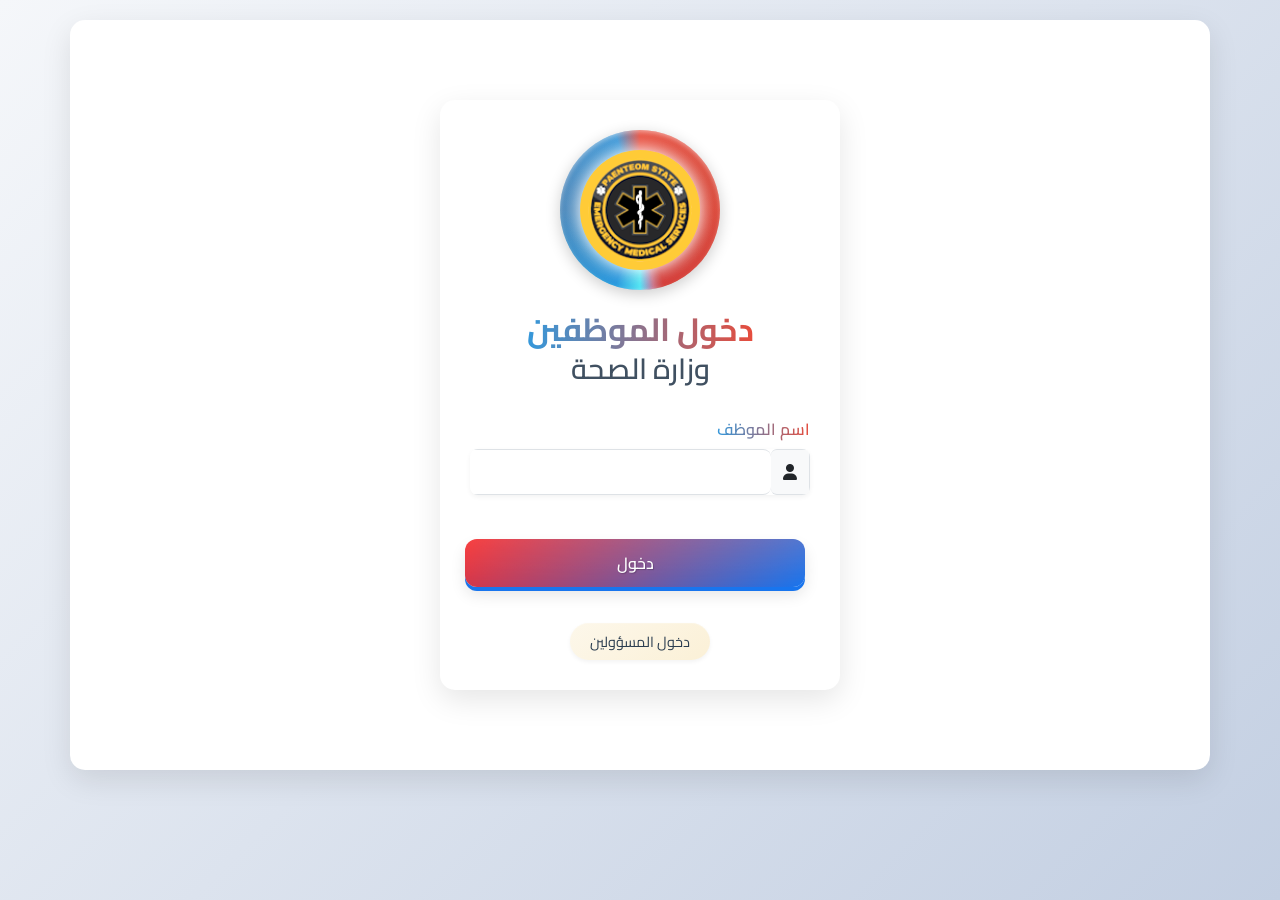
<file: employee-login.html>
<!DOCTYPE html>
<html dir="rtl" lang="ar">
<head>
    <meta charset="UTF-8">
    <meta name="viewport" content="width=device-width, initial-scale=1.0">
    <title>دخول الموظفين - نظام إدارة الإسعاف</title>
    <link href="https://cdn.jsdelivr.net/npm/bootstrap@5.3.0/dist/css/bootstrap.min.css" rel="stylesheet">
    <link href="https://fonts.googleapis.com/css2?family=Cairo:wght@400;600;700&display=swap" rel="stylesheet">
    <link href="https://cdnjs.cloudflare.com/ajax/libs/font-awesome/6.0.0/css/all.min.css" rel="stylesheet">
    <link rel="stylesheet" href="style.css">
</head>
<body>
    <div class="container">
        <div class="login-container">
            <div class="login-header">
                <div class="logo-container">
                    <div class="logo-shine"></div>
                    <img src="image/logo/logo.png" alt="شعار وزارة الصحة" class="ministry-logo">
                </div>
                <div class="title-container">
                    <h2><span class="title-highlight">دخول الموظفين</span>
                        <br>
                        <span class="ministry-name">وزارة الصحة</span>
                    </h2>
                </div>
            </div>
            <form id="employeeLoginForm" class="login-form">
                <div class="mb-4">
                    <label class="title-highlight">اسم الموظف</label>
                    <div class="input-group">
                        <span class="input-group-text"><i class="fas fa-user"></i></span>
                        <input type="text" class="form-control" id="employeeName" required>
                    </div>
                </div>
                <button type="submit" class="btn btn-primary w-100">دخول</button>
                <div class="mt-3 text-center">
                    <a href="login.html" class="admin-link">دخول المسؤولين</a>
                </div>
            </form>
        </div>
    </div>
    <script src="https://cdn.jsdelivr.net/npm/bootstrap@5.3.0/dist/js/bootstrap.bundle.min.js"></script>
    <script src="employee-login.js"></script>
</body>
</html>
</file>
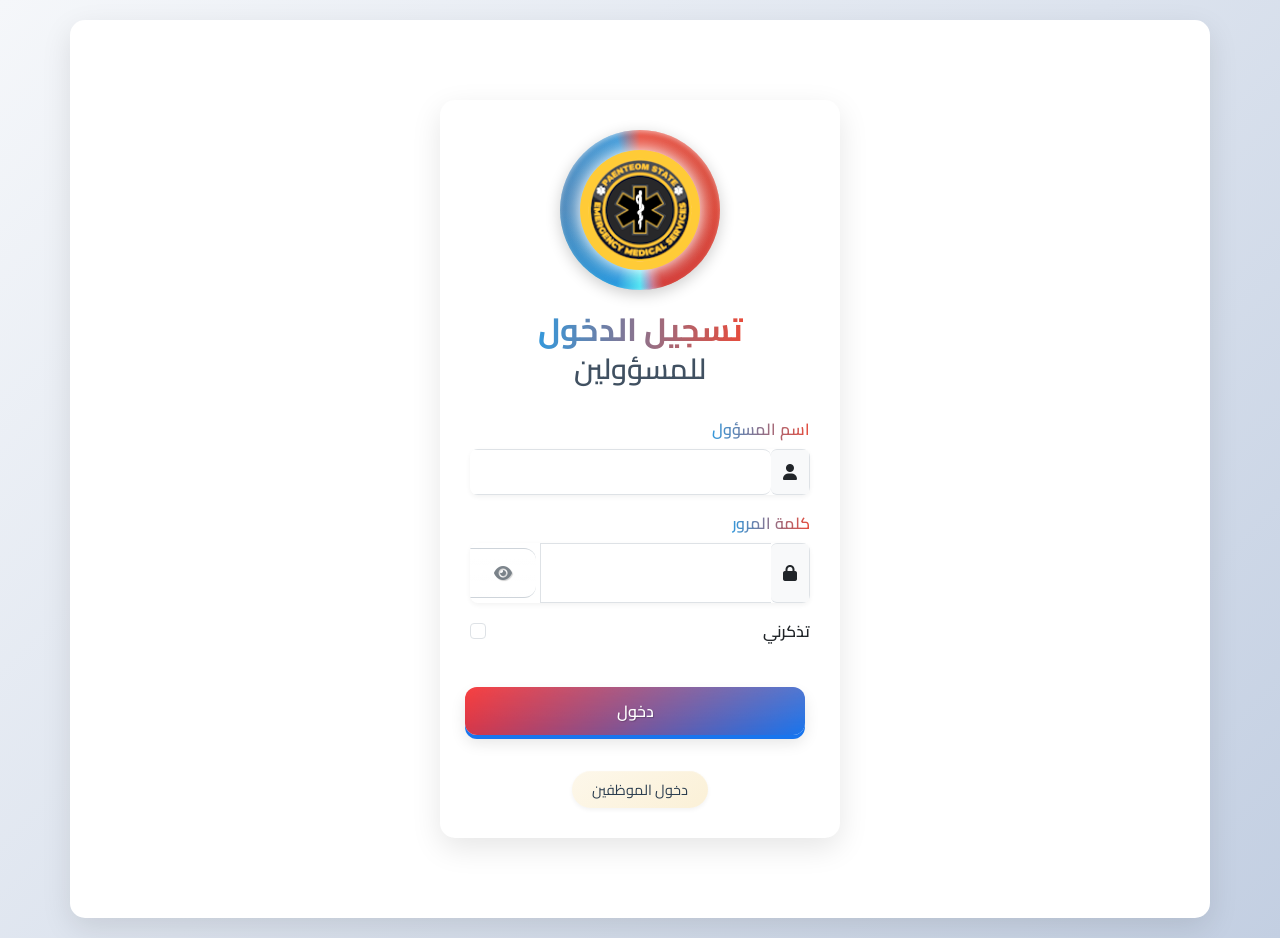
<file: login.html>
<!DOCTYPE html>
<html dir="rtl" lang="ar">
<head>
    <meta charset="UTF-8">
    <meta name="viewport" content="width=device-width, initial-scale=1.0">
    <title>تسجيل الدخول - نظام إدارة الإسعاف</title>
    <link href="https://cdn.jsdelivr.net/npm/bootstrap@5.3.0/dist/css/bootstrap.min.css" rel="stylesheet">
    <link href="https://fonts.googleapis.com/css2?family=Cairo:wght@400;600;700&display=swap" rel="stylesheet">
    <link href="https://cdnjs.cloudflare.com/ajax/libs/font-awesome/6.0.0/css/all.min.css" rel="stylesheet">
    <link rel="stylesheet" href="style.css">
</head>
<body>
    <div class="container">
        <div class="login-container">
            <div class="login-header">
                <div class="logo-container">
                    <div class="logo-shine"></div>
                    <img src="image/logo/logo.png" alt="شعار وزارة الصحة" class="ministry-logo">
                </div>
                <div class="title-container">
                    <h2><span class="title-highlight">تسجيل الدخول</span>
                        <br>
                        <span class="ministry-name">للمسؤولين</span>
                    </h2>
                </div>
            </div>
            <form id="loginForm" class="login-form">
                <div class="mb-3">
                    <label for="username" class="title-highlight">اسم المسؤول</label>
                    <div class="input-group">
                        <span class="input-group-text"><i class="fas fa-user"></i></span>
                        <input type="text" class="form-control" id="username" required>
                    </div>
                </div>
                <div class="mb-3">
                    <label for="password" class="title-highlight">كلمة المرور</label>
                    <div class="input-group">
                        <span class="input-group-text"><i class="fas fa-lock"></i></span>
                        <input type="password" class="form-control" id="password" required>
                        <button type="button" class="btn btn-outline-secondary" id="togglePassword">
                            <i class="fas fa-eye"></i>
                        </button>
                    </div>
                </div>
                <div class="mb-3 form-check">
                    <input type="checkbox" class="form-check-input" id="rememberMe">
                    <label class="form-check-label" for="rememberMe">تذكرني</label>
                </div>
                <button type="submit" class="btn btn-primary w-100">دخول</button>
                <div class="mt-3 text-center">
                    <a href="employee-login.html" class="employee-link">دخول الموظفين</a>
                </div>
            </form>
        </div>
    </div>
    <script src="login.js"></script>
</body>
</html>
</file>
<file: style.css>
/* تنسيق الترويسة */
.header-section {
    display: flex;
    align-items: center;
    gap: 20px;
    margin-bottom: 30px;
    padding: 15px;
    background: linear-gradient(145deg, #ffffff, #f5f7fa);
    border-radius: 15px;
    box-shadow: 0 4px 15px rgba(0,0,0,0.05);
    position: relative;
    overflow: hidden;
}

.logo-container {
    flex-shrink: 0;
    position: relative;
    animation: logoFloat 3s ease-in-out infinite;
    width: 160px;
    height: 160px;
    border-radius: 50%;
    display: flex;
    align-items: center;
    justify-content: center;
    background: conic-gradient(
        from 0deg,
        #e74c3c 0%,
        #c0392b 45%,
        #2980b9 50%,
        #3498db 95%,
        #e74c3c 100%
    );
    box-shadow: 
        0 4px 15px rgba(0,0,0,0.2),
        inset 0 2px 5px rgba(255,255,255,0.5);
    overflow: hidden;
    animation: 
        logoFloat 3s ease-in-out infinite,
        rotateSiren 3s linear infinite;
}

@keyframes rotateSiren {
    0% {
        background: conic-gradient(
            from 0deg,
            #e74c3c 0%,
            #c0392b 45%,
            #2980b9 50%,
            #3498db 95%,
            #e74c3c 100%
        );
    }
    50% {
        background: conic-gradient(
            from 180deg,
            #e74c3c 0%,
            #c0392b 45%,
            #2980b9 50%,
            #3498db 95%,
            #e74c3c 100%
        );
    }
    100% {
        background: conic-gradient(
            from 360deg,
            #e74c3c 0%,
            #c0392b 45%,
            #2980b9 50%,
            #3498db 95%,
            #e74c3c 100%
        );
    }
}

.logo-container::before {
    content: '';
    position: absolute;
    top: -50%;
    left: -50%;
    width: 200%;
    height: 200%;
    background: conic-gradient(
        from 0deg,
        transparent 0%,
        rgba(231, 76, 60, 0.15) 25%,
        rgba(52, 152, 219, 0.15) 50%,
        rgba(231, 76, 60, 0.15) 75%,
        transparent 100%
    );
    animation: rotateLogo 8s linear infinite;
    border-radius: 50%;
    z-index: 1;
}

.ministry-logo {
    width: 130px;
    height: 130px;
    object-fit: contain;
    filter: 
        drop-shadow(0 2px 4px rgba(0,0,0,0.15))
        brightness(1.1)
        contrast(1.05);
    position: relative;
    z-index: 2;
    transition: all 0.3s ease;
    border-radius: 50%;
    padding: 8px;
    mix-blend-mode: normal;
    background: #EAB535;
    box-shadow: 
        0 0 15px rgba(255,255,255,0.8),
        0 0 30px rgba(255,255,255,0.4);
}

.logo-container:hover .ministry-logo {
    transform: scale(1.05);
    filter: 
        drop-shadow(0 4px 8px rgba(0,0,0,0.2))
        brightness(1.15)
        contrast(1.1);
    background: rgba(255,255,255,1);
    box-shadow: 
        0 0 20px rgba(255,255,255,0.9),
        0 0 40px rgba(255,255,255,0.5);
}

/* تأثير الإضاءة الدائري */
.logo-shine {
    position: absolute;
    width: 110%;
    height: 110%;
    background: conic-gradient(
        from 0deg,
        transparent 0%,
        rgba(231, 76, 60, 0) 20%,
        rgba(231, 76, 60, 0.8) 45%,
        rgba(255,255,255,0.9) 50%,
        rgba(52, 152, 219, 0.8) 55%,
        rgba(52, 152, 219, 0) 80%,
        transparent 100%
    );
    animation: rotateShine 4s linear infinite;
    border-radius: 50%;
    top: -25%;
    left: -25%;
    mix-blend-mode: overlay;
}

.logo-container:hover .ministry-logo {
    transform: scale(1.05);
    filter: drop-shadow(0 4px 8px rgba(0,0,0,0.2)) brightness(1.1);
}

.logo-container::after {
    content: '';
    position: absolute;
    top: 0;
    left: 0;
    right: 0;
    bottom: 0;
    background: radial-gradient(
        circle at center,
        rgba(255,255,255,0.9) 0%,
        transparent 70%
    );
    opacity: 0;
    transition: opacity 0.3s ease;
    border-radius: 50%;
}

.logo-container:hover::after {
    opacity: 1;
}

/* تأثير الإضاءة الدائري */
.logo-shine {
    position: absolute;
    width: 150%;
    height: 150%;
    background: conic-gradient(
        from 0deg,
        transparent 0%,
        rgba(231, 76, 60, 0) 20%,
        rgba(231, 76, 60, 0.8) 45%,
        rgba(255,255,255,0.9) 50%,
        rgba(52, 152, 219, 0.8) 55%,
        rgba(52, 152, 219, 0) 80%,
        transparent 100%
    );
    animation: rotateShine 4s linear infinite;
    border-radius: 50%;
    top: -25%;
    left: -25%;
    mix-blend-mode: overlay;
}

@keyframes rotateShine {
    from {
        transform: rotate(0deg);
    }
    to {
        transform: rotate(360deg);
    }
}

@keyframes logoFloat {
    0%, 100% {
        transform: translateY(0);
    }
    50% {
        transform: translateY(-10px);
    }
}

@keyframes rotateLogo {
    from {
        transform: rotate(0deg);
    }
    to {
        transform: rotate(360deg);
    }
}

.title-container {
    flex-grow: 1;
}

.ministry-name {
    font-size: 0.8em;
    font-weight: 600;
    color: #2c3e50;
    opacity: 0.9;
}

/* إضافة تأثير متحرك للعنوان */
@keyframes gradientFlow {
    0% {
        background-position: 0% 50%;
    }
    50% {
        background-position: 100% 50%;
    }
    100% {
        background-position: 0% 50%;
    }
}

.title-highlight {
    color: #e74c3c;
    background: linear-gradient(90deg, #3498db, #e74c3c, #3498db);
    background-size: 200% auto;
    -webkit-background-clip: text;
    background-clip: text;
    -webkit-text-fill-color: transparent;
    animation: gradientFlow 5s ease infinite;
}

/* تصميم الأزرار ثلاثية الأبعاد */
.btn {
    border: none;
    padding: 12px 24px;
    font-weight: 600;
    position: relative;
    border-radius: 12px;
    text-transform: uppercase;
    transition: transform 0.2s ease, box-shadow 0.2s ease;
    margin: 5px;
    text-shadow: 1px 1px 1px rgba(0,0,0,0.2);
}

.btn::before {
    content: '';
    position: absolute;
    top: 0;
    left: 0;
    right: 0;
    bottom: 0;
    border-radius: 12px;
    background: linear-gradient(to bottom, rgba(255,255,255,0.2), transparent);
    pointer-events: none;
}

.btn-primary {
    background: linear-gradient(45deg, #2980b9, #3498db);
    box-shadow: 0 4px 15px rgba(52, 152, 219, 0.3),
                0 6px 0 #2475a9;
}

.btn-primary:hover {
    transform: translateY(-2px);
    box-shadow: 0 6px 20px rgba(52, 152, 219, 0.4),
                0 8px 0 #2475a9;
    background: linear-gradient(45deg, #3498db, #2980b9);
}

.btn-primary:active {
    transform: translateY(4px);
    box-shadow: 0 2px 10px rgba(52, 152, 219, 0.3),
                0 2px 0 #2475a9;
}

.btn-success {
    background: linear-gradient(45deg, #27ae60, #2ecc71);
    box-shadow: 0 4px 15px rgba(46, 204, 113, 0.3),
                0 6px 0 #25a25a;
}

.btn-success:hover {
    transform: translateY(-2px);
    box-shadow: 0 6px 20px rgba(46, 204, 113, 0.4),
                0 8px 0 #25a25a;
    background: linear-gradient(45deg, #2ecc71, #27ae60);
}

.btn-success:active {
    transform: translateY(4px);
    box-shadow: 0 2px 10px rgba(46, 204, 113, 0.3),
                0 2px 0 #25a25a;
}

.btn-danger {
    background: linear-gradient(45deg, #c0392b, #e74c3c);
    box-shadow: 0 4px 15px rgba(231, 76, 60, 0.3),
                0 6px 0 #a93226;
}

.btn-danger:hover {
    transform: translateY(-2px);
    box-shadow: 0 6px 20px rgba(231, 76, 60, 0.4),
                0 8px 0 #a93226;
    background: linear-gradient(45deg, #e74c3c, #c0392b);
}

.btn-danger:active {
    transform: translateY(4px);
    box-shadow: 0 2px 10px rgba(231, 76, 60, 0.3),
                0 2px 0 #a93226;
}

.table {
    margin-top: 25px;
    border-radius: 10px;
    overflow: hidden;
    box-shadow: 0 5px 15px rgba(0,0,0,0.05);
}

.table th {
    background-color: #34495e;
    color: white;
    font-weight: 600;
    padding: 15px;
    text-align: center;
}

.table td {
    padding: 12px;
    vertical-align: middle;
    text-align: center;
}

.table-hover tbody tr:hover {
    background-color: #f8f9fa;
    transition: background-color 0.3s ease;
}

.action-buttons {
    white-space: nowrap;
}

.action-buttons button {
    padding: 5px 15px;
    margin: 2px;
}

[contenteditable="true"] {
    padding: 5px;
    border-radius: 4px;
    transition: background-color 0.3s ease;
}

[contenteditable="true"]:hover {
    background-color: #f8f9fa;
}

[contenteditable="true"]:focus {
    background-color: #e9ecef;
    outline: none;
    box-shadow: inset 0 0 0 2px #3498db;
}

/* معرض الصور */
.image-gallery {
    margin: 30px 0;
    background: linear-gradient(145deg, #ffffff, #f5f7fa);
    border-radius: 15px;
    padding: 20px;
    box-shadow: 0 5px 15px rgba(0,0,0,0.1);
}

.gallery-header {
    display: flex;
    justify-content: space-between;
    align-items: center;
    margin-bottom: 20px;
    padding: 0 10px;
}

.gallery-header h3 {
    color: #2c3e50;
    margin: 0;
    font-weight: 600;
    position: relative;
    padding-right: 15px;
}

.gallery-header h3::before {
    content: '';
    position: absolute;
    right: 0;
    top: 50%;
    transform: translateY(-50%);
    width: 4px;
    height: 20px;
    background: linear-gradient(to bottom, #3498db, #2ecc71);
    border-radius: 2px;
}

.add-image-btn {
    display: flex;
    align-items: center;
    gap: 8px;
    padding: 10px 20px;
    border-radius: 10px;
    background: linear-gradient(145deg, #3498db, #2980b9);
    color: white;
    font-weight: 500;
    border: none;
    transition: all 0.3s ease;
    transform-style: preserve-3d;
    perspective: 1000px;
}

.add-image-btn:hover {
    transform: translateY(-2px) scale(1.02);
    box-shadow: 0 5px 15px rgba(52, 152, 219, 0.3);
}

.add-image-btn:active {
    transform: translateY(1px) scale(0.98);
}

.add-image-btn i {
    font-size: 1.1em;
    transition: transform 0.3s ease;
}

.add-image-btn:hover i {
    transform: rotate(90deg);
}

.image-grid {
    display: grid;
    grid-template-columns: repeat(2, 1fr);
    gap: 25px;
    padding: 15px;
    max-width: 1000px;
    margin: 0 auto;
}

.image-card {
    position: relative;
    border-radius: 15px;
    overflow: hidden;
    box-shadow: 0 4px 8px rgba(0,0,0,0.1);
    transition: all 0.4s cubic-bezier(0.4, 0, 0.2, 1);
    transform-style: preserve-3d;
    perspective: 1000px;
    background: white;
    aspect-ratio: 16/9;
}

.image-card.hidden {
    display: none;
}

.image-card::before {
    content: '';
    position: absolute;
    top: 0;
    left: 0;
    right: 0;
    bottom: 0;
    background: linear-gradient(to bottom right, rgba(52, 152, 219, 0.2), rgba(46, 204, 113, 0.2));
    opacity: 0;
    transition: opacity 0.3s ease;
    z-index: 1;
}

.image-card img {
    width: 100%;
    height: 100%;
    object-fit: cover;
    transition: all 0.4s cubic-bezier(0.4, 0, 0.2, 1);
}

.image-overlay {
    position: absolute;
    bottom: 0;
    left: 0;
    right: 0;
    background: linear-gradient(to top, rgba(0,0,0,0.8), transparent);
    padding: 25px;
    color: white;
    opacity: 0;
    transform: translateY(20px);
    transition: all 0.4s cubic-bezier(0.4, 0, 0.2, 1);
    z-index: 2;
}

.image-card:hover {
    transform: 
        perspective(1000px)
        rotateX(5deg)
        rotateY(-5deg)
        translateY(-10px);
    box-shadow: 
        0 15px 30px rgba(0,0,0,0.15),
        0 5px 15px rgba(0,0,0,0.1);
}

.image-card:hover::before {
    opacity: 1;
}

.image-card:hover img {
    transform: scale(1.1) translateZ(20px);
}

.image-card:hover .image-overlay {
    opacity: 1;
    transform: translateY(0);
}

.image-title {
    font-size: 1.2em;
    font-weight: 600;
    display: block;
    text-shadow: 1px 1px 3px rgba(0,0,0,0.5);
    transform: translateZ(30px);
}

/* تحكم التنقل بين الصور */
.gallery-navigation {
    display: flex;
    justify-content: center;
    gap: 15px;
    margin-top: 20px;
}

.nav-dot {
    width: 10px;
    height: 10px;
    border-radius: 50%;
    background: #ccc;
    cursor: pointer;
    transition: all 0.3s ease;
}

.nav-dot.active {
    background: #3498db;
    transform: scale(1.2);
}

/* تنسيق أزرار الوقت */
.time-btn {
    width: 100%;
    transition: all 0.3s ease;
    display: flex;
    align-items: center;
    justify-content: center;
    gap: 8px;
}

.time-btn:not(:disabled):hover {
    transform: translateY(-2px);
    box-shadow: 0 3px 8px rgba(0,0,0,0.1);
}

.time-btn:disabled {
    opacity: 0.6;
    cursor: not-allowed;
}

.time-btn:disabled.btn-success,
.time-btn:disabled.btn-danger {
    opacity: 1;
    cursor: default;
}

.time-btn i {
    font-size: 0.9em;
    transition: transform 0.3s ease;
}

.time-btn:not(:disabled):hover i {
    transform: rotate(15deg);
}

.time-btn.btn-success:disabled i,
.time-btn.btn-danger:disabled i {
    transform: scale(1.1);
}

/* وضع الحذف */
.delete-mode .image-card {
    position: relative;
    cursor: pointer;
}

.delete-mode .image-card::after {
    content: '\f00d';
    font-family: 'Font Awesome 5 Free';
    font-weight: 900;
    position: absolute;
    top: 10px;
    right: 10px;
    width: 30px;
    height: 30px;
    background: rgba(231, 76, 60, 0.9);
    color: white;
    border-radius: 50%;
    display: flex;
    align-items: center;
    justify-content: center;
    opacity: 0;
    transform: scale(0.8);
    transition: all 0.3s ease;
}

.delete-mode .image-card:hover::after {
    opacity: 1;
    transform: scale(1);
}

.delete-mode .image-card::before {
    content: '';
    position: absolute;
    top: 0;
    left: 0;
    right: 0;
    bottom: 0;
    background: rgba(231, 76, 60, 0.1);
    opacity: 0;
    transition: opacity 0.3s ease;
}

.delete-mode .image-card:hover::before {
    opacity: 1;
}

.delete-image-btn.active {
    background-color: #c0392b;
    border-color: #c0392b;
}

/* تصميم العنوان الرئيسي */
h1 {
    color: #2c3e50;
    font-weight: 800;
    margin-bottom: 40px;
    text-align: center;
    position: relative;
    padding: 20px 0;
    font-size: 2.5rem;
    text-shadow: 2px 2px 4px rgba(0,0,0,0.1);
}

h1::before {
    content: '';
    position: absolute;
    bottom: 0;
    left: 50%;
    transform: translateX(-50%);
    width: 200px;
    height: 4px;
    background: linear-gradient(90deg, 
        transparent 0%,
        #3498db 25%,
        #e74c3c 50%,
        #3498db 75%,
        transparent 100%
    );
    border-radius: 4px;
}

h1::after {
    content: '';
    position: absolute;
    top: -20px;
    right: -20px;
    width: 60px;
    height: 60px;
    background: none;
}

.ambulance-icon {
    position: absolute;
    top: -25px;
    right: -25px;
    width: 70px;
    height: 70px;
    transform-style: preserve-3d;
    perspective: 1000px;
    animation: ambulanceFloat 4s ease-in-out infinite;
}

.ambulance-icon::before {
    content: '🚑';
    position: absolute;
    font-size: 3.5rem;
    transform: 
        translateZ(20px)
        rotateX(10deg)
        rotateY(-10deg);
    filter: 
        drop-shadow(0 10px 15px rgba(0,0,0,0.4))
        drop-shadow(0 5px 5px rgba(0,0,0,0.2))
        drop-shadow(-2px 2px 3px rgba(255,255,255,0.3));
    transition: all 0.3s ease;
}

@keyframes ambulanceFloat {
    0% {
        transform: 
            perspective(1000px)
            rotateX(10deg)
            rotateY(-10deg)
            translateY(0)
            translateZ(0);
        filter: drop-shadow(2px 4px 6px rgba(0,0,0,0.3));
    }
    25% {
        transform: 
            perspective(1000px)
            rotateX(5deg)
            rotateY(-5deg)
            translateY(-5px)
            translateZ(10px);
    }
    50% {
        transform: 
            perspective(1000px)
            rotateX(0deg)
            rotateY(0deg)
            translateY(-10px)
            translateZ(20px);
        filter: drop-shadow(4px 8px 12px rgba(0,0,0,0.4));
    }
    75% {
        transform: 
            perspective(1000px)
            rotateX(-5deg)
            rotateY(5deg)
            translateY(-5px)
            translateZ(10px);
    }
    100% {
        transform: 
            perspective(1000px)
            rotateX(10deg)
            rotateY(-10deg)
            translateY(0)
            translateZ(0);
        filter: drop-shadow(2px 4px 6px rgba(0,0,0,0.3));
    }
}

.ambulance-icon:hover::before {
    transform: 
        translateZ(30px)
        rotateX(15deg)
        rotateY(-15deg)
        scale(1.1);
    filter: 
        drop-shadow(0 15px 20px rgba(0,0,0,0.5))
        drop-shadow(0 8px 8px rgba(0,0,0,0.3))
        drop-shadow(-3px 3px 4px rgba(255,255,255,0.4));
}

body {
    font-family: 'Cairo', 'Segoe UI', Tahoma, Geneva, Verdana, sans-serif;
    background: linear-gradient(135deg, #f5f7fa 0%, #c3cfe2 100%);
    min-height: 100vh;
    padding: 20px 0;
}

.container {
    background-color: white;
    padding: 30px;
    border-radius: 15px;
    box-shadow: 0 10px 30px rgba(0,0,0,0.1);
}

/* تنسيقات صفحة تسجيل الدخول */
.login-container {
    max-width: 400px;
    margin: 50px auto;
    padding: 30px;
    background: white;
    border-radius: 15px;
    box-shadow: 0 10px 30px rgba(0,0,0,0.1);
}

.login-header {
    text-align: center;
    margin-bottom: 30px;
}

.login-header .logo-container {
    width: 160px;
    height: 160px;
    margin: 0 auto 20px;
    position: relative;
    display: flex;
    justify-content: center;
    align-items: center;
}

.login-header .logo-container::before {
    content: '';
    position: absolute;
    top: -5%;
    left: -5%;
    width: 110%;
    height: 110%;
    background: conic-gradient(
        from 0deg,
        transparent 0%,
        rgba(231, 76, 60, 0.15) 25%,
        rgba(52, 152, 219, 0.15) 50%,
        rgba(231, 76, 60, 0.15) 75%,
        transparent 100%
    );
    animation: rotateLogo 8s linear infinite;
    border-radius: 50%;
    z-index: 1;
}

.login-header .ministry-logo {
    width: 120px;
    height: 120px;
    object-fit: contain;
    filter: drop-shadow(0 2px 4px rgba(0,0,0,0.15)) brightness(1.1) contrast(1.05);
    position: relative;
    z-index: 2;
    border-radius: 50%;
    padding: 8px;
    background: #EAB535;
    box-shadow: 0 0 15px rgba(255,255,255,0.8), 0 0 30px rgba(255,255,255,0.4);
}

.login-header h2 {
    color: #2c3e50;
    font-weight: 700;
    margin: 15px 0;
}

.login-form .input-group-text {
    background: #f8f9fa;
    border-left: none;
}

.login-form .form-control {
    border-right: none;
}

.login-form .form-control:focus {
    box-shadow: none;
    border-color: #ced4da;
}

.login-form .btn-outline-secondary {
    border: 1px solid #ced4da;
    border-right: none;
}

.login-form .btn-outline-secondary:hover {
    background-color: #f8f9fa;
    color: #000;
}

.login-form .btn-primary {
    background: linear-gradient(145deg, #f82b2b, #1875ee);
    border: none;
    padding: 12px;
    font-weight: 600;
    position: relative;
    transform-style: preserve-3d;
    transition: all 0.3s ease;
    text-shadow: 1px 1px 1px rgba(0,0,0,0.2);
    box-shadow: 
        0 4px 0 #1875ee,
        0 8px 15px rgba(0,0,0,0.1);
}

.login-form .btn-primary::before {
    content: '';
    position: absolute;
    width: 100%;
    height: 100%;
    top: 0;
    left: 0;
    background: linear-gradient(rgba(255,255,255,0.1), transparent);
    pointer-events: none;
}

.login-form .btn-primary:hover {
    transform: translateY(2px);
    box-shadow: 
        0 2px 0 #f82b2b,
        0 4px 10px rgba(0,0,0,0.1);
}

.login-form .btn-primary:active {
    transform: translateY(4px);
    box-shadow: 
        0 0 0 #c99625,
        0 2px 5px rgba(0,0,0,0.1);
}

/* تحديث تنسيقات روابط تبديل نوع الدخول */
.employee-link, .admin-link {
    color: #2c3e50;
    text-decoration: none;
    font-size: 0.9em;
    transition: all 0.3s ease;
    padding: 8px 20px;
    border-radius: 20px;
    background: linear-gradient(145deg, rgba(234, 181, 53, 0.1), rgba(234, 181, 53, 0.2));
    box-shadow: 
        0 2px 4px rgba(0,0,0,0.05),
        inset 0 1px 1px rgba(255,255,255,0.2);
    display: inline-block;
    margin-top: 15px;
}

.employee-link:hover, .admin-link:hover {
    color: #EAB535;
    background: linear-gradient(145deg, rgba(234, 181, 53, 0.2), rgba(234, 181, 53, 0.3));
    transform: translateY(-2px);
    box-shadow: 
        0 4px 8px rgba(0,0,0,0.1),
        inset 0 1px 1px rgba(255,255,255,0.3);
}

/* تنسيقات صفحة تسجيل الدخول */
.login-header .title-container {
    margin-top: 20px;
}

.login-header .title-highlight {
    color: #EAB535;
    font-weight: 700;
}

.login-header .ministry-name {
    color: #2c3e50;
    font-size: 0.9em;
    font-weight: 600;
}

.login-form label {
    font-weight: 600;
    margin-bottom: 8px;
}

.login-form .form-control {
    padding: 10px 15px;
    border-radius: 8px;
}

.login-form .input-group {
    box-shadow: 0 2px 5px rgba(0,0,0,0.05);
    border-radius: 8px;
    overflow: hidden;
}

.login-form .btn-primary {
    margin-top: 20px;
}

/* تحديث تنسيقات الرسائل */
.alert {
    position: fixed;
    top: 20px;
    right: 20px;
    z-index: 1000;
    min-width: 300px;
    border: none;
    box-shadow: 0 3px 10px rgba(0,0,0,0.1);
    animation: slideIn 0.3s ease-out;
}

@keyframes slideIn {
    from {
        transform: translateX(100%);
        opacity: 0;
    }
    to {
        transform: translateX(0);
        opacity: 1;
    }
}

/* تنسيقات قسم التحكم بالمسؤول */
.admin-controls {
    display: flex;
    align-items: center;
    gap: 15px;
    padding: 10px 20px;
    background: rgba(255, 255, 255, 0.9);
    border-radius: 10px;
    box-shadow: 0 2px 10px rgba(0,0,0,0.05);
}

.admin-name {
    font-size: 0.9em;
    color: #2c3e50;
    font-weight: 600;
}

.admin-controls .btn {
    padding: 5px 15px;
    font-size: 0.9em;
    transition: all 0.3s ease;
}

.admin-controls .btn:hover {
    transform: translateY(-2px);
    box-shadow: 0 3px 8px rgba(231, 76, 60, 0.2);
}

.admin-controls .btn i {
    margin-left: 5px;
}

/* رسالة الموظف */
.employee-message {
    background: linear-gradient(145deg, rgba(248, 43, 43, 0.1), rgba(24, 117, 238, 0.1));
    border: 1px solid rgba(0, 0, 0, 0.1);
    padding: 15px 20px;
    margin-bottom: 20px;
    border-radius: 10px;
    color: #2c3e50;
    font-size: 0.9em;
    display: flex;
    align-items: center;
    gap: 10px;
    box-shadow: 0 2px 5px rgba(0,0,0,0.05);
}

.employee-message i {
    color: #f82b2b;
    font-size: 1.2em;
}

/* تعطيل التعديل للموظفين */
table:not(.admin-table) td {
    cursor: default !important;
    user-select: none;
}

table:not(.admin-table) td:hover {
    background-color: transparent !important;
}

/* تنسيقات صفحة السجل */
.filters {
    background: #f8f9fa;
    padding: 20px;
    border-radius: 10px;
    margin-bottom: 25px;
    box-shadow: 0 2px 4px rgba(0,0,0,0.05);
}

.filters label {
    color: #2c3e50;
    margin-bottom: 8px;
    font-weight: 600;
}

.filters .form-select,
.filters .form-control {
    border-color: #e0e0e0;
    transition: all 0.3s ease;
}

.filters .form-select:focus,
.filters .form-control:focus {
    border-color: #1875ee;
    box-shadow: 0 0 0 0.2rem rgba(24, 117, 238, 0.25);
}

.table td {
    vertical-align: middle;
}

.pagination .page-link {
    color: #1875ee;
    border-color: #e0e0e0;
    margin: 0 2px;
    transition: all 0.3s ease;
}

.pagination .page-link:hover {
    background: #1875ee;
    color: white;
    border-color: #1875ee;
}

.pagination .active .page-link {
    background: #1875ee;
    border-color: #1875ee;
}

.btn-group .btn {
    margin: 0 5px;
    transition: all 0.3s ease;
}

.btn-group .btn:hover {
    transform: translateY(-2px);
}

.ministry-logo-small {
    width: 40px;
    height: 40px;
    margin-left: 10px;
}

/* تنسيقات بطاقات الإحصائيات */
.stat-card {
    border-radius: 15px;
    padding: 20px;
    color: white;
    display: flex;
    align-items: center;
    margin-bottom: 20px;
    box-shadow: 0 4px 6px rgba(0,0,0,0.1);
    transition: transform 0.3s ease;
}

.stat-card:hover {
    transform: translateY(-5px);
}

.stat-icon {
    font-size: 2.5em;
    margin-left: 20px;
    opacity: 0.8;
}

.stat-details h3 {
    font-size: 1.8em;
    margin: 0;
    font-weight: 700;
}

.stat-details p {
    margin: 5px 0 0;
    opacity: 0.9;
    font-size: 0.9em;
}

/* تنسيقات بطاقات الرسوم البيانية */
.chart-card {
    background: white;
    border-radius: 15px;
    padding: 20px;
    margin-bottom: 20px;
    box-shadow: 0 2px 4px rgba(0,0,0,0.05);
}

.chart-title {
    color: #2c3e50;
    margin-bottom: 15px;
    font-weight: 600;
    text-align: center;
}

/* تنسيقات التقرير */
#reportContent {
    padding: 20px;
}

.report-section {
    margin-bottom: 30px;
}

.report-section h4 {
    color: #2c3e50;
    margin-bottom: 15px;
    padding-bottom: 10px;
    border-bottom: 2px solid #f0f0f0;
}

.report-stat {
    background: #f8f9fa;
    padding: 15px;
    border-radius: 10px;
    margin-bottom: 15px;
}

.report-stat strong {
    color: #1875ee;
}

/* تحسينات إضافية */
.modal-content {
    border-radius: 15px;
}

.modal-header {
    background: #f8f9fa;
    border-radius: 15px 15px 0 0;
}

.btn-group .btn {
    border-radius: 10px;
    margin: 0 5px;
}

.chart-container {
    position: relative;
    height: 300px;
}

/* تنسيق صف الجدول عند تسجيل الوقت */
.table-success {
    background-color: rgba(25, 135, 84, 0.15) !important;
}

.table-danger {
    background-color: rgba(220, 53, 69, 0.15) !important;
}

/* تنسيق عرض الساعات */
.text-end {
    text-align: end !important;
    font-weight: 600;
    color: #2c3e50;
}

/* تنسيق شارات الرتب */
.rank-badge {
    display: inline-flex;
    align-items: center;
    gap: 8px;
    padding: 4px 8px;
    border-radius: 4px;
    background: rgba(0, 0, 0, 0.05);
}

.rank-badge img {
    width: 24px;
    height: 24px;
    object-fit: contain;
}

.rank-badge span {
    font-weight: 600;
    color: #2c3e50;
}

/* تنسيق الشارات حسب الرتبة */
.rank-badge.bronze {
    background: linear-gradient(45deg, rgba(205, 127, 50, 0.1), rgba(205, 127, 50, 0.2));
}

.rank-badge.silver {
    background: linear-gradient(45deg, rgba(192, 192, 192, 0.1), rgba(192, 192, 192, 0.2));
}

.rank-badge.gold {
    background: linear-gradient(45deg, rgba(255, 215, 0, 0.1), rgba(255, 215, 0, 0.2));
}

.rank-badge.platinum {
    background: linear-gradient(45deg, rgba(229, 228, 226, 0.1), rgba(229, 228, 226, 0.2));
}

.rank-badge.diamond {
    background: linear-gradient(45deg, rgba(185, 242, 255, 0.1), rgba(185, 242, 255, 0.2));
}

/* تنسيقات نافذة اختيار الشارة */
.badge-options {
    display: grid;
    grid-template-columns: repeat(auto-fit, minmax(150px, 1fr));
    gap: 15px;
    padding: 15px;
}

.badge-option {
    cursor: pointer;
    padding: 10px;
    border-radius: 8px;
    border: 2px solid transparent;
    transition: all 0.3s ease;
}

.badge-option:hover {
    background: rgba(0, 0, 0, 0.05);
}

.badge-option.selected {
    border-color: #0d6efd;
    background: rgba(13, 110, 253, 0.1);
}

/* زر تغيير الشارة */
.change-badge-btn {
    display: inline-flex;
    align-items: center;
    gap: 8px;
    padding: 6px 12px;
    border-radius: 4px;
    background: #f8f9fa;
    border: 1px solid #dee2e6;
    color: #495057;
    cursor: pointer;
    transition: all 0.3s ease;
}

.change-badge-btn:hover {
    background: #e9ecef;
    border-color: #ced4da;
}

.change-badge-btn i {
    font-size: 1.1em;
}

/* تنسيقات قسم ساعات التواجد */
.attendance-stats {
    background: #f8f9fa;
    border-radius: 8px;
    padding: 15px;
    height: 300px;
    overflow-y: auto;
}

.attendance-stats .list-group-item {
    border-left: none;
    border-right: none;
    border-radius: 0;
    padding: 12px 15px;
    transition: all 0.3s ease;
}

.attendance-stats .list-group-item:first-child {
    border-top: none;
}

.attendance-stats .list-group-item:last-child {
    border-bottom: none;
}

.attendance-stats .list-group-item:hover {
    background-color: rgba(0, 123, 255, 0.05);
}

.attendance-stats .badge {
    font-size: 0.85em;
    padding: 6px 10px;
}

.attendance-stats small {
    font-size: 0.8em;
}

/* تخصيص الرسم البياني */
#attendanceChart {
    background: white;
    border-radius: 8px;
    padding: 10px;
    box-shadow: 0 2px 4px rgba(0,0,0,0.05);
}
</file>
